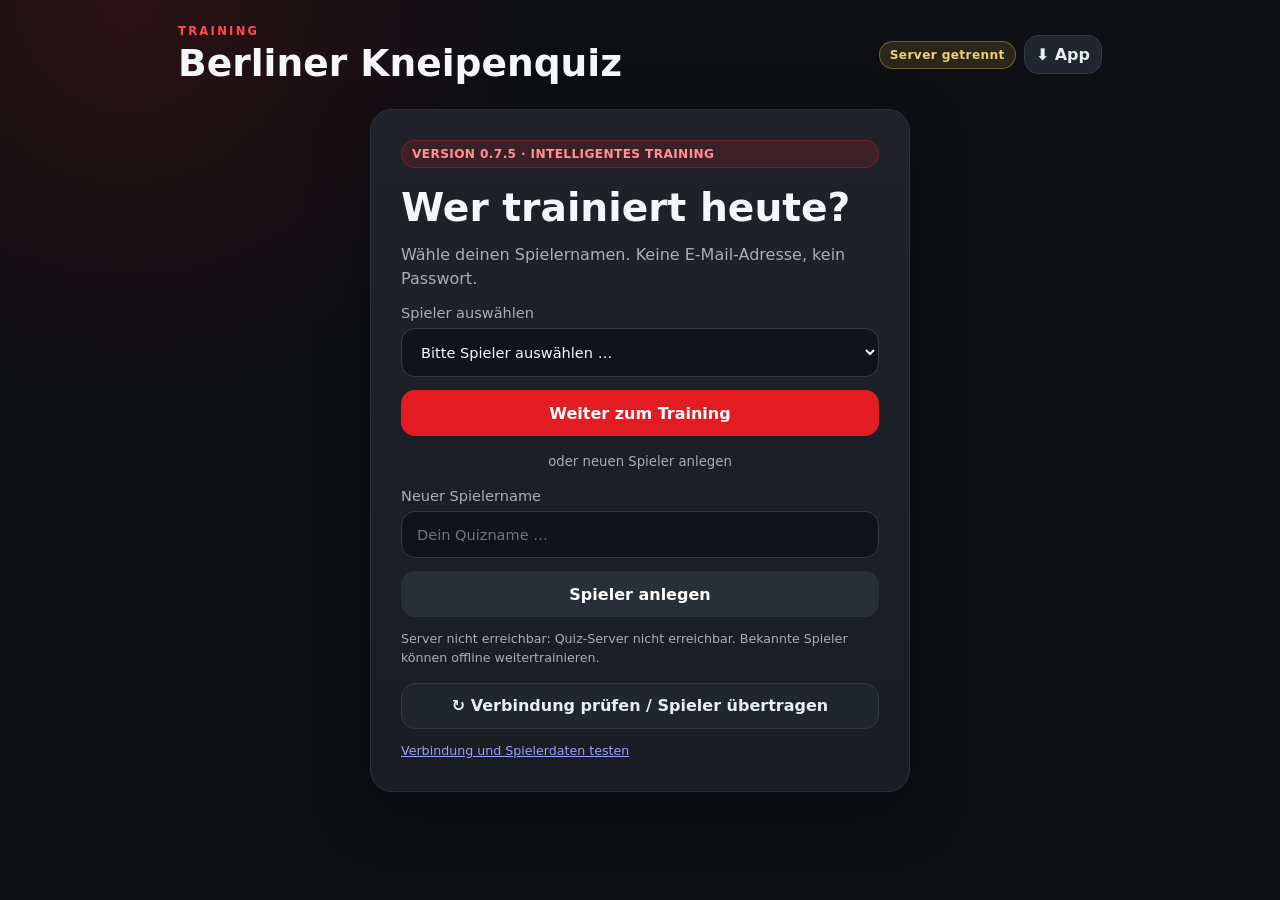
<file: index.html>
<!doctype html>
<html lang="de">
<head>
  <meta charset="utf-8" />
  <meta name="viewport" content="width=device-width,initial-scale=1,viewport-fit=cover" />
  <meta name="theme-color" content="#111318" />
  <meta name="description" content="Berliner Kneipenquiz-Trainer mit Freitext-, Multiple-Choice-, Bild-, Zeichen- und Audiofragen." />
  <meta name="application-name" content="Kneipenquiz Trainer" />
  <meta name="apple-mobile-web-app-capable" content="yes" />
  <meta name="apple-mobile-web-app-status-bar-style" content="black-translucent" />
  <meta name="apple-mobile-web-app-title" content="Kneipenquiz" />
  <link rel="manifest" href="manifest.webmanifest" />
  <link rel="icon" type="image/png" sizes="192x192" href="assets/icon-192.png" />
  <link rel="apple-touch-icon" href="assets/icon-192.png" />
  <link rel="stylesheet" href="styles.css?v=075" />
  <title>Berliner Kneipenquiz Trainer</title>
</head>
<body>
  <main class="shell" data-version="KNEIPENQUIZ_V075">
    <header class="topbar">
      <div>
        <div class="eyebrow">TRAINING</div>
        <h1>Berliner Kneipenquiz</h1>
      </div>
      <div class="top-actions"><span id="connectionPill" class="pill muted">Online</span><button id="installBtn" class="ghost small" type="button">⬇ App</button></div>
    </header>

    <div id="installGuide" class="install-overlay hidden" role="dialog" aria-modal="true" aria-labelledby="installGuideTitle" tabindex="-1">
      <div class="install-panel card">
        <div class="install-head"><h2 id="installGuideTitle">Quiz als App installieren</h2><button id="installGuideCloseBtn" type="button" class="ghost small" aria-label="Schließen">✕</button></div>
        <p id="installGuideText"></p>
        <button id="installGuideDoneBtn" type="button" class="primary">Verstanden</button>
      </div>
    </div>

    <section id="playerGate" class="screen active">
      <div class="card player-gate">
        <span class="pill">VERSION 0.7.5 · INTELLIGENTES TRAINING</span>
        <h2>Wer trainiert heute?</h2>
        <p>Wähle deinen Spielernamen. Keine E-Mail-Adresse, kein Passwort.</p>
        <label>Spieler auswählen
          <select id="profileSelect"><option value="">Bitte Spieler auswählen …</option></select>
        </label>
        <button id="selectPlayerBtn" class="primary" type="button">Weiter zum Training</button>
        <div class="gate-divider">oder neuen Spieler anlegen</div>
        <label>Neuer Spielername
          <input id="newPlayerName" type="text" maxlength="60" autocomplete="off" placeholder="Dein Quizname …" />
        </label>
        <button id="createPlayerBtn" class="secondary" type="button">Spieler anlegen</button>
        <p id="profileError" class="profile-error hidden" role="alert"></p>
        <p id="gateNote" class="gate-note">Ohne Spielernamen stehen keine weiteren Optionen zur Verfügung.</p>
        <button id="installMobileBtn" class="ghost mobile-install-action" type="button">⬇ Quiz als App installieren</button>
        <button id="retrySyncBtn" class="ghost small hidden" type="button">↻ Verbindung prüfen / Spieler übertragen</button>
        <p class="gate-note"><a href="diagnose.html" target="_blank" rel="noopener">Verbindung und Spielerdaten testen</a></p>
      </div>
    </section>

    <section id="home" class="screen">
      <div class="hero card">
        <div>
          <span id="poolPill" class="pill">Fragenpool wird geladen …</span>
          <h2>Mehr wissen. Weniger raten.</h2>
          <p>Originalmix mit etwa 20 % Auswahlfragen, überwiegend Freitext – plus Bild-, Zeichen- und Audiofragen. Die adaptive Auswahl zeigt unsichere Fragen häufiger und sicher beherrschte seltener.</p>
        </div>
        <div class="score-ring" aria-label="Beste Trefferquote"><span id="bestRate">0%</span><small>Bestwert</small></div>
      </div>

      <div class="mobile-install-home-wrap"><button id="installHomeBtn" class="ghost mobile-install-action" type="button">⬇ Quiz als App installieren</button></div>
      <div class="player-toolbar card">
        <div><span class="toolbar-label">Aktiver Spieler</span><strong id="activePlayerName">–</strong><small id="syncStatus">Spielerdaten werden geladen …</small></div>
        <div class="toolbar-buttons">
          <button id="switchPlayerBtn" class="ghost small" type="button">Spieler wechseln</button>
          <button id="viewStatsBtn" class="secondary small" type="button">Meine Statistik</button>
          <button id="viewLeaderboardBtn" class="secondary small" type="button">Rangliste</button><button id="viewAchievementsBtn" class="secondary small" type="button">Abzeichen</button>
        </div>
      </div>
      <div id="resumeRoundCard" class="card hidden" style="margin:14px 0;padding:16px" role="status">
        <strong>⏯ Laufende Runde</strong>
        <p id="resumeRoundText" style="margin:8px 0 12px">Deine Runde läuft noch.</p>
        <button id="resumeRoundBtn" class="primary" type="button">Runde fortsetzen</button>
      </div>
      <div class="stats-grid">
        <div class="stat card"><strong id="statSessions">0</strong><span>Runden</span></div>
        <div class="stat card"><strong id="statAnswered">0</strong><span>Antworten</span></div>
        <div class="stat card"><strong id="statCorrect">0</strong><span>Richtig</span></div>
        <div class="stat card"><strong id="statWrong">0</strong><span>Offene Fehler</span></div>
      </div>

      <div class="card daily-card">
        <div class="daily-title"><div><span class="pill">TÄGLICHE CHALLENGE</span><h3>🎯 Tagesquiz</h3></div><span class="daily-clock">10 × 20 s</span></div>
        <p id="dailyNote">Lade Tagesquiz …</p>
        <button id="dailyStartBtn" class="primary" type="button">Tagesquiz starten</button>
        <div class="daily-ranking-title">Heutige Rangliste</div>
        <div id="dailyRanking"></div>
      </div>
      <div class="card setup">
        <h3>Training starten</h3>
        <label class="unseen-option"><input id="unseenOnly" type="checkbox" /> Nur Fragen, die ich noch nicht hatte</label>
        <label>Intelligentes Training
          <select id="trainFocus">
            <option value="adaptive" selected>Adaptiv – mein Wissensstand entscheidet</option>
            <option value="weak">Meine Schwächen – bisher falsch beantwortet</option>
            <option value="due">Wiederholung – nach Lernintervall fällig</option>
            <option value="unseen">Nur neue Fragen</option>
          </select>
        </label>
        <label>Fragen pro Runde
          <select id="questionCount">
            <option value="10">10 Fragen</option>
            <option value="20" selected>20 Fragen</option>
            <option value="30">30 Fragen</option>
            <option value="40">40 Fragen</option>
            <option value="50">50 Fragen</option>
            <option value="100">100 Fragen</option>
            <option value="0">Alle verfügbaren</option>
          </select>
        </label>
        <label>Kategorie
          <select id="categorySelect"><option value="all">Alle Kategorien</option></select>
        </label>
        <label>Schwierigkeit
          <select id="difficultySelect">
            <option value="all" selected>Alle Schwierigkeitsgrade</option>
            <option value="leicht">Leicht</option>
            <option value="mittel">Mittel</option>
            <option value="anspruchsvoll">Anspruchsvoll</option>
          </select>
        </label>
        <label class="mode-control">Modus
          <select id="modeSelect">
            <option value="original" selected>Originalmix – ca. 20 % Auswahl</option>
            <option value="text">Freitext bevorzugen</option>
            <option value="choice">Nur Auswahlfragen</option>
          </select>
        </label>
        <div class="actions">
          <button id="startBtn" class="primary" type="button">Training starten</button>
          <button id="mistakeBtn" class="secondary" type="button">Fehlertraining</button>
        </div>
      </div>

      <div class="card import-card">
        <h3>Fragenbank erweitern</h3>
        <p>Zusätzliche Fragen kannst du als JSON importieren. Lokale Bilder werden über Dateipfade unterstützt; exportieren sichert die komplette aktuelle Fragenbank.</p>
        <label class="file-btn">JSON importieren<input id="importInput" type="file" accept="application/json,.json" /></label>
        <button id="exportBtn" class="ghost" type="button">Fragenbank exportieren</button>
      </div>


      <details class="card editor-card">
        <summary><span>Frageneditor</span><small>Eigene Fragen lokal hinzufügen, bearbeiten und exportieren</small></summary>
        <div class="editor-body">
          <p class="editor-note">GitHub Pages ist statisch: Fragen aus diesem Editor werden zunächst nur in diesem Browser gespeichert. Mit „Eigene Fragen exportieren“ kannst du sie als JSON sichern und später in die feste Fragenbank übernehmen.</p>
          <form id="editorForm" class="editor-form">
            <input id="editorId" type="hidden" />
            <label>Kategorie<input id="editorCategory" type="text" value="Allgemeinwissen" required /></label>
            <label>Schwierigkeit
              <select id="editorDifficulty"><option value="leicht">Leicht</option><option value="mittel" selected>Mittel</option><option value="anspruchsvoll">Anspruchsvoll</option></select>
            </label>
            <label class="span-2">Frage<textarea id="editorQuestion" rows="3" required placeholder="Frage eingeben …"></textarea></label>
            <label class="span-2">Richtige Antwort<input id="editorAnswer" type="text" required placeholder="Antwort …" /></label>
            <label class="span-2">Weitere akzeptierte Antworten <small>(eine pro Zeile)</small><textarea id="editorAliases" rows="3" placeholder="Alternative Schreibweise …"></textarea></label>
            <label class="span-2">Auswahlmöglichkeiten <small>(optional, eine pro Zeile; richtige Antwort muss enthalten sein)</small><textarea id="editorChoices" rows="4" placeholder="Antwort A
Antwort B
Antwort C
Antwort D"></textarea></label>
            <label class="span-2">Erklärung<textarea id="editorExplanation" rows="3" placeholder="Kurze Erklärung nach der Auflösung …"></textarea></label>
            <label>Bildpfad <small>(optional)</small><input id="editorVisual" type="text" placeholder="assets/mein-bild.svg" /></label>
            <label class="check-label"><input id="editorStrict" type="checkbox" /> Exakte Schreibweise verlangen</label>
            <div class="editor-actions span-2">
              <button class="primary" type="submit">Frage speichern</button>
              <button id="editorReset" class="ghost" type="button">Neu / zurücksetzen</button>
              <button id="exportCustomBtn" class="ghost" type="button">Eigene Fragen exportieren</button>
            </div>
          </form>
          <div class="editor-list-head"><strong id="customQuestionCount">0 eigene Fragen</strong><span>Tippe auf Bearbeiten, um eine lokale Frage zu ändern.</span></div>
          <div id="customQuestionList" class="custom-question-list"></div>
        </div>
      </details>

      <div class="card music-card">
        <div class="card-headline">
          <div>
            <h3>Eigene Song-Erkennung</h3>
            <p>Für moderne Songs speichert die App den Audioclip ausschließlich lokal in diesem Browser. Der Clip wird nicht mit der Web-App ausgeliefert und nicht hochgeladen.</p>
          </div>
          <span id="localAudioCount" class="pill muted">0 lokale Songs</span>
        </div>
        <div class="music-form">
          <label>Künstler
            <input id="audioArtist" type="text" placeholder="z. B. Queen" />
          </label>
          <label>Titel
            <input id="audioTitle" type="text" placeholder="z. B. Bohemian Rhapsody" />
          </label>
          <label class="file-btn wide">Audio auswählen<input id="audioFile" type="file" accept="audio/*" /></label>
          <button id="addAudioBtn" class="secondary" type="button">Songfrage lokal hinzufügen</button>
        </div>
        <p class="fineprint">Mitgeliefert sind nur selbst erzeugte Hörbeispiele gemeinfreier bzw. traditioneller Melodien – keine kommerziellen Originalaufnahmen.</p>
      </div>

      <footer class="credits">
        <span>Version 0.7.5 • 512 Fragen • 1024 Punkte möglich</span>
        <span>•</span>
        <span>Hessen-Umriss: schematische Eigenzeichnung, nicht maßstabsgetreu.</span>
      </footer>
    </section>

    <section id="quiz" class="screen">
      <div class="quiz-head">
        <button id="quitBtn" class="ghost small" type="button">← Startseite</button>
        <div class="progress-wrap"><div id="progressBar" class="progress"></div></div>
        <span id="progressText">1 / 10</span>
      </div>
      <div class="question-time"><div><span>⏱ Antwortzeit</span><strong id="timeLeft" role="timer" aria-live="off">60.0 s</strong></div><div class="time-track"><div id="timeBar" class="time-bar"></div></div></div>
      <article class="card question-card">
        <div class="meta"><span id="categoryPill" class="pill"></span><span id="difficultyPill" class="pill muted"></span><span id="typePill" class="pill muted"></span><span id="originPill" class="pill muted hidden"></span></div>
        <h2 id="questionText"></h2>
        <div id="visualWrap" class="visual-wrap hidden"><img id="questionVisual" alt="" /></div>
        <div id="audioWrap" class="audio-wrap hidden"></div>
        <div id="answerArea"></div>
        <div class="hint-row"><span id="hintCounter">Tipps: 0</span><button id="hintBtn" class="ghost small hidden" type="button">Tipp verwenden</button></div>
        <div id="feedback" class="feedback hidden"></div>
        <div class="quiz-actions">
          <button id="checkBtn" class="primary" type="button">Antwort prüfen</button>
          <button id="nextBtn" class="primary hidden" type="button">Nächste Frage</button>
        </div>
      </article>
    </section>

    <section id="results" class="screen">
      <div class="card results-card">
        <div class="result-score"><strong id="resultPercent">0%</strong><span>Trefferquote</span></div>
        <h2 id="resultTitle">Runde beendet</h2>
        <p id="resultText"></p>
        <p id="bonusResult" class="bonus-result hidden"></p>
        <div id="resultBreakdown" class="breakdown"></div>
        <div class="actions centered">
          <button id="againBtn" class="primary" type="button">Neue Runde</button>
          <button id="resultMistakesBtn" class="secondary" type="button">Fehler wiederholen</button>
        </div>
      </div>
    </section>

    <section id="playerStats" class="screen">
      <div class="section-head"><button id="backStatsBtn" class="ghost small" type="button">← Zurück</button><h2>Meine Statistik</h2></div>
      <div id="playerStatsGrid" class="stats-detail-grid"></div>
      <div class="card stats-explanation"><h3>Trainingsfortschritt</h3><p id="seenCount"></p><p>Pro Basisfrage sind höchstens 2 Ranglistenpunkte möglich. Bei einer richtig gelösten Frage mit Tipp bleibt der zweite Punkt für eine spätere richtige Antwort ohne Tipp offen. Nach 60 Sekunden wird die Antwort falsch gewertet.</p></div>
    </section>

    <section id="achievements" class="screen">
      <div class="section-head"><button id="backAchievementsBtn" class="ghost small" type="button">← Zurück</button><h2>Erfolge &amp; Abzeichen</h2></div>
      <p id="achievementIntro" class="leaderboard-note">Deine Abzeichen werden geladen …</p>
      <div id="badgeGrid" class="badge-grid"></div>
      <p class="fine-note">Abzeichen für beantwortete Fragen zählen unterschiedliche Basisfragen. Kategorie-Abzeichen gibt es, wenn alle Fragen einer Kategorie mindestens einmal richtig beantwortet wurden.</p>
    </section>

    <section id="leaderboard" class="screen">
      <div class="section-head"><button id="backLeaderboardBtn" class="ghost small" type="button">← Zurück</button><h2>Rangliste</h2></div>
      <p id="leaderboardNote" class="leaderboard-note"></p>
      <div class="card leaderboard-card"><div class="leaderboard-head"><span>Platz / Spieler</span><span>Punkte</span><span>Richtig</span><span>Ø Zeit</span></div><div id="leaderboardBody"></div></div>
    </section>
  </main>

  <script src="questions.js?v=075"></script>
  <script src="config.js?v=075"></script>
  <script src="profiles.js?v=075"></script>
  <script src="app.js?v=075"></script>
</body>
</html>
</file>
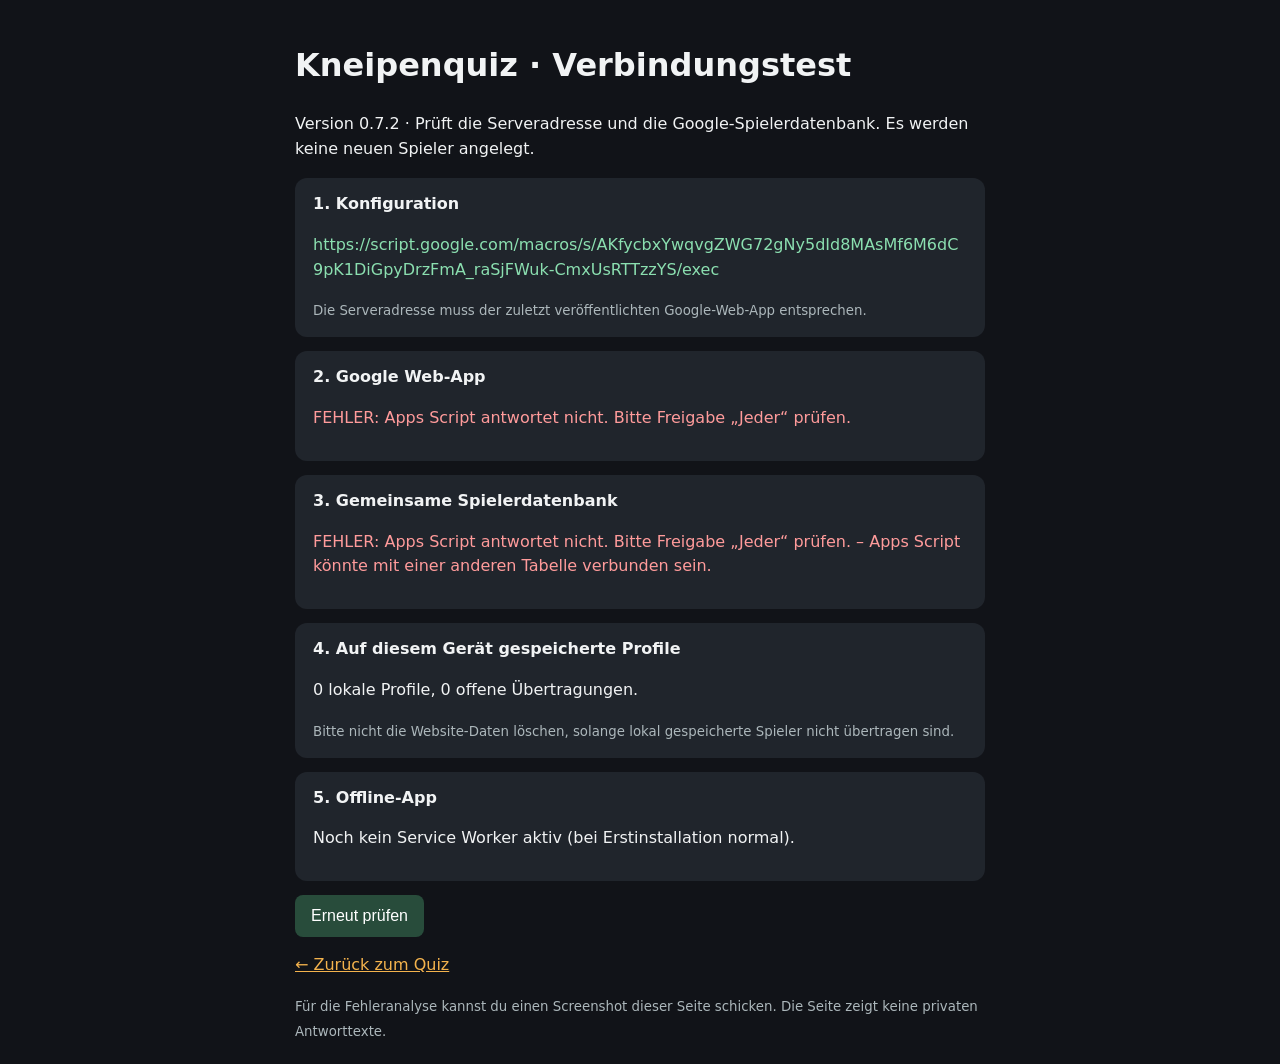
<file: diagnose.html>
<!doctype html>
<html lang="de"><head><meta charset="utf-8"><meta name="viewport" content="width=device-width,initial-scale=1"><meta name="theme-color" content="#111318">
<title>Kneipenquiz 0.7.2 – Verbindungstest</title>
<style>body{font:16px/1.55 system-ui,sans-serif;background:#111318;color:#f1f3f4;margin:0;padding:20px}main{max-width:690px;margin:auto}section{background:#20252c;padding:14px 18px;border-radius:12px;margin:14px 0}button,a{color:#f4b34d}button{background:#284c3b;border:0;border-radius:8px;padding:12px 16px;color:white;font-size:1rem}p{overflow-wrap:anywhere}code{color:#b7d0cc}.ok{color:#8bdfb0}.bad{color:#ff9b9b}.wait{color:#efdb8d}small{color:#acb7bb}pre{white-space:pre-wrap}</style></head>
<body><main><h1>Kneipenquiz · Verbindungstest</h1><p>Version 0.7.2 · Prüft die Serveradresse und die Google-Spielerdatenbank. Es werden keine neuen Spieler angelegt.</p>
<section><strong>1. Konfiguration</strong><p id="config">Prüfe …</p><small>Die Serveradresse muss der zuletzt veröffentlichten Google-Web-App entsprechen.</small></section>
<section><strong>2. Google Web-App</strong><p id="ping" class="wait">Warte auf Antwort …</p></section>
<section><strong>3. Gemeinsame Spielerdatenbank</strong><p id="snapshot" class="wait">Warte auf Antwort …</p></section>
<section><strong>4. Auf diesem Gerät gespeicherte Profile</strong><p id="local">Prüfe …</p><small>Bitte nicht die Website-Daten löschen, solange lokal gespeicherte Spieler nicht übertragen sind.</small></section>
<section><strong>5. Offline-App</strong><p id="worker">Prüfe …</p></section>
<button id="reload" type="button">Erneut prüfen</button><p><a href="./">← Zurück zum Quiz</a></p><small>Für die Fehleranalyse kannst du einen Screenshot dieser Seite schicken. Die Seite zeigt keine privaten Antworttexte.</small></main>
<script src="config.js?v=072"></script><script>
(function(){
 const $=id=>document.getElementById(id);
 const api=String(window.BQ_CONFIG?.apiUrl||'').trim();
 $('config').textContent=api?api:'FEHLER: config.js enthält keine Serveradresse – das Quiz läuft nur lokal.';
 $('config').className=api?'ok':'bad';
 try {const x=JSON.parse(localStorage.getItem('bq_profiles_v06')||'{}');
  $('local').textContent=(Array.isArray(x.players)?x.players.length:0)+' lokale Profile, '+(Array.isArray(x.queue)?x.queue.length:0)+' offene Übertragungen'+(x.legacyImport?.players?.length?' und '+x.legacyImport.players.length+' zu übernehmende Altprofile':'')+'.';
 } catch(e){$('local').textContent='Lokale Profildaten konnten nicht ausgewertet werden.';}
 if('serviceWorker' in navigator){navigator.serviceWorker.getRegistration().then(r=>{$('worker').textContent=r?'Service Worker vorhanden. Bei einer alten Version die Quiz-Seite zweimal neu laden.':'Noch kein Service Worker aktiv (bei Erstinstallation normal).';}).catch(e=>{$('worker').textContent=String(e);});}
 else $('worker').textContent='Kein Service Worker vorhanden.';
 function jsonp(action){return new Promise((resolve,reject)=>{
  if(!api){reject(Error('Keine Adresse in config.js'));return;}
  let finished=false;const name='__kq_test_'+Math.random().toString(36).slice(2),s=document.createElement('script');
  const cleanup=()=>{try{delete window[name];}catch{}s.remove();clearTimeout(timer)};
  const fail=e=>{if(finished)return;finished=true;cleanup();reject(e)};
  window[name]=v=>{if(finished)return;finished=true;cleanup();v?.ok===false?reject(Error(v.error||'Serverfehler')):resolve(v)};
  const u=new URL(api);u.searchParams.set('action',action);u.searchParams.set('callback',name);u.searchParams.set('_',Date.now().toString());
  const timer=setTimeout(()=>fail(Error('Nach 15 Sekunden keine Serverantwort')),15000);
  s.onerror=()=>fail(Error('Apps Script antwortet nicht. Bitte Freigabe „Jeder“ prüfen.'));
  s.src=u;document.head.appendChild(s);
 });}
 async function go(){for(const id of ['ping','snapshot']){$(id).textContent='Prüfung läuft …';$(id).className='wait'}
  try{const ping=await jsonp('ping');const fixed=ping.version==='0.7'&&ping.build==='0.7.2';$('ping').className=fixed?'ok':'bad';$('ping').textContent=(fixed?'OK – ':'BITTE BACKEND AUF 0.7.2 AKTUALISIEREN – ')+'Server erreichbar (Version '+(ping.version||'unbekannt')+', Reparatur '+(ping.build||'fehlt')+').';}
  catch(e){$('ping').className='bad';$('ping').textContent='FEHLER: '+e.message;}
  try{const data=await jsonp('snapshot');if(!Array.isArray(data.players))throw Error('Ungültige Serverantwort');
   $('snapshot').className='ok';$('snapshot').textContent='OK – '+data.players.length+' gemeinsame Spieler in dieser Google-Tabelle.'+
    (data.players.length===0?' Noch keine Spieler auf dem Server: ggf. lokale Profile übertragen.':'');}
  catch(e){$('snapshot').className='bad';$('snapshot').textContent='FEHLER: '+e.message+' – Apps Script könnte mit einer anderen Tabelle verbunden sein.';}
 }
 $('reload').onclick=go;go();
})();
</script></body></html>
</file>
<file: styles.css>
:root{--bg:#0d0f13;--panel:#171a21;--panel2:#1f232c;--text:#f5f7fb;--muted:#a7afbd;--accent:#e31b23;--accent2:#ff4b52;--good:#39c67a;--bad:#ff6464;--warn:#e2b94f;--line:#2b303b;--shadow:0 20px 55px rgba(0,0,0,.34)}
*{box-sizing:border-box}html{background:var(--bg);color-scheme:dark}body{margin:0;font-family:Inter,Segoe UI,system-ui,-apple-system,sans-serif;background:radial-gradient(circle at 10% 0%,#2a1114 0,transparent 28%),var(--bg);color:var(--text);min-height:100vh}.shell{width:min(960px,100%);margin:auto;padding:24px 18px 50px}.topbar{display:flex;align-items:center;justify-content:space-between;gap:16px;margin-bottom:22px}.eyebrow{font-size:.72rem;letter-spacing:.2em;color:var(--accent2);font-weight:800}.topbar h1{font-size:clamp(1.55rem,4vw,2.35rem);margin:3px 0 0}.screen{display:none}.screen.active{display:block}.card{background:linear-gradient(180deg,rgba(255,255,255,.035),rgba(255,255,255,.01)),var(--panel);border:1px solid var(--line);border-radius:22px;box-shadow:var(--shadow)}.hero{padding:28px;display:grid;grid-template-columns:1fr auto;gap:22px;align-items:center}.hero h2{font-size:clamp(1.8rem,5vw,3.3rem);line-height:1.02;margin:14px 0 10px;max-width:620px}.hero p,.import-card p,.music-card p{color:var(--muted);line-height:1.55;margin:0;max-width:760px}.pill{display:inline-flex;align-items:center;border-radius:999px;background:rgba(227,27,35,.15);color:#ff9196;border:1px solid rgba(227,27,35,.35);padding:6px 10px;font-size:.76rem;font-weight:800;letter-spacing:.03em}.pill.muted{background:#252a34;color:#bdc4d0;border-color:#303642}.score-ring{width:120px;height:120px;border-radius:50%;display:grid;place-content:center;text-align:center;background:conic-gradient(var(--accent) 0 70%,#282d36 70% 100%);border:8px solid #20242c}.score-ring span{font-size:1.8rem;font-weight:900}.score-ring small{color:var(--muted)}.stats-grid{display:grid;grid-template-columns:repeat(4,1fr);gap:12px;margin:14px 0}.stat{padding:18px}.stat strong{display:block;font-size:1.6rem}.stat span{color:var(--muted);font-size:.85rem}.setup,.import-card,.music-card{padding:24px;margin-top:14px}.setup h3,.import-card h3,.music-card h3{margin:0 0 10px}.setup label,.music-form label{display:grid;gap:7px;color:var(--muted);font-size:.86rem;margin:14px 0}select,input[type=text],textarea{width:100%;padding:14px 15px;border:1px solid #343a46;border-radius:14px;background:#101319;color:var(--text);font:inherit;outline:none}select:focus,input[type=text]:focus,textarea:focus{border-color:var(--accent2);box-shadow:0 0 0 3px rgba(227,27,35,.15)}.actions,.quiz-actions{display:flex;gap:10px;flex-wrap:wrap;margin-top:18px}.actions.centered{justify-content:center}button,.file-btn{border:0;border-radius:14px;padding:13px 17px;font:inherit;font-weight:800;cursor:pointer;transition:.18s transform,.18s opacity,.18s background}.primary{background:var(--accent);color:white}.primary:hover{background:var(--accent2);transform:translateY(-1px)}.secondary{background:#292f39;color:white}.secondary:hover,.ghost:hover,.file-btn:hover{background:#343b47}.ghost,.file-btn{background:#20252e;color:#e9edf4;border:1px solid #323844}.small{padding:9px 11px}.file-btn{display:inline-flex;margin-right:8px;align-items:center}.file-btn input{display:none}.file-btn.wide{justify-content:center;margin:14px 0 0}.hidden{display:none!important}.quiz-head{display:grid;grid-template-columns:auto 1fr auto;align-items:center;gap:12px;margin-bottom:15px}.progress-wrap{height:9px;border-radius:99px;background:#232831;overflow:hidden}.progress{height:100%;width:0;background:linear-gradient(90deg,var(--accent),#ff6269);transition:width .3s}.question-card{padding:26px}.meta{display:flex;flex-wrap:wrap;gap:8px;margin-bottom:15px}.question-card h2{font-size:clamp(1.45rem,4.7vw,2.55rem);line-height:1.15;margin:0 0 24px}.visual-wrap{background:#f2f3f5;border-radius:18px;padding:18px;margin:0 0 22px;text-align:center}.visual-wrap img{max-width:100%;max-height:350px;object-fit:contain}.audio-wrap{margin:-2px 0 22px;padding:16px;border-radius:16px;background:#101319;border:1px solid #303641}.audio-wrap audio{width:100%}.audio-player-row{display:flex;align-items:center;gap:12px;flex-wrap:wrap}.audio-hint{color:var(--muted);font-size:.86rem}.choice-grid{display:grid;gap:10px}.choice{display:flex;gap:12px;align-items:center;text-align:left;width:100%;background:#20252e;color:var(--text);border:1px solid #303641}.choice:hover{background:#282e38}.choice.selected{border-color:var(--accent2);background:rgba(227,27,35,.13)}.choice .letter{display:grid;place-items:center;min-width:30px;height:30px;border-radius:9px;background:#343b46}.feedback{margin-top:18px;padding:16px;border-radius:14px;line-height:1.5}.feedback.good{background:rgba(57,198,122,.12);border:1px solid rgba(57,198,122,.35)}.feedback.bad{background:rgba(255,100,100,.11);border:1px solid rgba(255,100,100,.35)}.feedback.neutral{background:rgba(226,185,79,.1);border:1px solid rgba(226,185,79,.35)}.feedback strong{display:block;margin-bottom:6px}.results-card{padding:30px;text-align:center}.result-score{width:160px;height:160px;border-radius:50%;display:grid;place-content:center;margin:0 auto 22px;background:#101319;border:10px solid var(--accent)}.result-score strong{font-size:2.5rem}.result-score span{color:var(--muted)}.breakdown{display:grid;gap:10px;text-align:left;margin:22px 0}.break-row{background:#11141a;border:1px solid var(--line);padding:13px 15px;border-radius:12px;display:flex;justify-content:space-between;gap:12px}.break-row span{color:var(--muted)}.import-card{margin-bottom:0}.card-headline{display:flex;justify-content:space-between;align-items:flex-start;gap:14px}.music-form{display:grid;grid-template-columns:1fr 1fr;gap:0 12px;margin-top:10px}.fineprint,.credits{font-size:.78rem;color:#808999!important}.credits{display:flex;gap:8px;flex-wrap:wrap;justify-content:center;margin:24px 0 0}.bonus-box{margin-top:14px;padding:14px;border:1px dashed #3a414e;border-radius:14px}.bonus-box label{display:grid;gap:7px;color:var(--muted);font-size:.86rem}.bonus-result{color:var(--muted)}.draw-tools{display:flex;gap:8px;flex-wrap:wrap;margin-bottom:10px}.draw-canvas{display:block;width:100%;height:330px;background:white;border-radius:16px;touch-action:none;cursor:crosshair}.self-actions{display:flex;gap:10px;flex-wrap:wrap;margin-top:12px}.audio-answer-grid{display:grid;grid-template-columns:1fr 1fr;gap:12px}.audio-answer-grid label{display:grid;gap:7px;color:var(--muted);font-size:.86rem}.volatile-note{font-size:.8rem;color:var(--warn);margin-top:10px}
@media(max-width:700px){.shell{padding:16px 12px 32px}.hero{grid-template-columns:1fr}.score-ring{width:96px;height:96px}.stats-grid{grid-template-columns:1fr 1fr}.topbar{align-items:flex-start}.question-card{padding:20px}.quiz-head{grid-template-columns:auto 1fr}.quiz-head #progressText{grid-column:1/-1;text-align:right;font-size:.82rem;color:var(--muted)}.music-form,.audio-answer-grid{grid-template-columns:1fr}.card-headline{display:block}.card-headline .pill{margin-top:10px}.draw-canvas{height:270px}}

.top-actions{display:flex;align-items:center;gap:8px;flex-wrap:wrap;justify-content:flex-end}.pill.offline{background:rgba(226,185,79,.14);color:#f2cf73;border-color:rgba(226,185,79,.38)}@media(max-width:700px){.top-actions{justify-content:flex-end}.top-actions .pill{font-size:.7rem}}

.editor-card{margin-top:14px;overflow:hidden}.editor-card>summary{list-style:none;cursor:pointer;padding:22px 24px;display:flex;justify-content:space-between;gap:12px;align-items:center;font-weight:900}.editor-card>summary::-webkit-details-marker{display:none}.editor-card>summary:after{content:"＋";font-size:1.4rem;color:var(--accent2)}.editor-card[open]>summary:after{content:"−"}.editor-card>summary small{font-weight:500;color:var(--muted);margin-left:auto}.editor-body{padding:0 24px 24px;border-top:1px solid var(--line)}.editor-note{color:var(--muted);line-height:1.5}.editor-form{display:grid;grid-template-columns:1fr 1fr;gap:12px}.editor-form label{display:grid;gap:7px;color:var(--muted);font-size:.86rem}.editor-form textarea{resize:vertical;min-height:76px}.span-2{grid-column:1/-1}.check-label{display:flex!important;align-items:center;gap:10px!important;padding-top:28px}.check-label input{width:20px;height:20px}.editor-actions{display:flex;gap:8px;flex-wrap:wrap}.editor-list-head{display:flex;justify-content:space-between;gap:12px;align-items:end;margin:24px 0 10px}.editor-list-head span{font-size:.78rem;color:var(--muted)}.custom-question-list{display:grid;gap:8px}.custom-question-item{display:grid;grid-template-columns:1fr auto;gap:10px;padding:12px 14px;background:#11141a;border:1px solid var(--line);border-radius:12px}.custom-question-item strong{display:block}.custom-question-item small{color:var(--muted)}.custom-question-actions{display:flex;gap:6px;align-items:center}.danger{background:rgba(255,100,100,.1);color:#ff8d8d;border:1px solid rgba(255,100,100,.25)}@media(max-width:700px){.editor-form{grid-template-columns:1fr}.span-2{grid-column:auto}.editor-card>summary{align-items:flex-start}.editor-card>summary small{display:none}.editor-list-head{display:block}.custom-question-item{grid-template-columns:1fr}.custom-question-actions{justify-content:flex-start}.check-label{padding-top:4px}}

/* v0.5 mobile-first training view */
html{-webkit-text-size-adjust:100%}
input[type=text],textarea,select{font-size:16px;}

@media (max-width:700px){
  body{background:var(--bg)}
  .shell{padding:10px 8px 24px}
  .topbar{margin-bottom:10px;padding:0 4px;align-items:center}
  .eyebrow{font-size:.62rem}
  .topbar h1{font-size:1.05rem;margin:1px 0 0}
  .top-actions .pill{padding:5px 8px;font-size:.66rem}
  .top-actions #installBtn:not(.hidden){display:inline-flex!important;align-items:center;justify-content:center;padding:7px 9px;font-size:.72rem;white-space:nowrap}

  /* Home: only the training setup stays visible on a phone. */
  #home .hero{padding:14px 15px;display:block;border-radius:16px;margin-bottom:8px}
  #home .hero h2{font-size:1.48rem;line-height:1.05;margin:8px 0 0}
  #home .hero p{display:none}
  #home .score-ring{display:none}
  #home .stats-grid,
  #home .import-card,
  #home .editor-card,
  #home .music-card,
  #home .credits{display:none}
  #home .setup{margin-top:0;padding:14px 15px;border-radius:16px}
  #home .setup h3{font-size:1rem;margin-bottom:6px}
  #home .setup label{margin:9px 0;gap:5px;font-size:.78rem}
  #home .setup select{padding:11px 12px;border-radius:11px;min-height:44px}
  #home .mode-control{display:none}
  #home .actions{margin-top:12px;display:grid;grid-template-columns:1fr 1fr}
  #home .actions button{min-height:45px;padding:10px 11px}

  /* Quiz: keep the question readable while the keyboard is open. */
  #quiz{padding-bottom:8px}
  .quiz-head{gap:7px;margin-bottom:8px;grid-template-columns:auto 1fr auto}
  .quiz-head #progressText{grid-column:auto;text-align:right;font-size:.72rem}
  .quiz-head .ghost.small{padding:7px 9px;font-size:.78rem}
  .progress-wrap{height:6px}
  .question-card{padding:15px 14px;border-radius:16px;box-shadow:0 10px 28px rgba(0,0,0,.28)}
  .meta{gap:5px;margin-bottom:9px}
  .pill{padding:4px 7px;font-size:.66rem}
  .question-card h2{font-size:1.28rem;line-height:1.18;margin:0 0 14px}
  .visual-wrap{padding:10px;margin:0 0 13px;border-radius:13px}
  .visual-wrap img{max-height:220px}
  .audio-wrap{margin:-1px 0 13px;padding:11px;border-radius:12px}
  .answerArea{}
  #answerArea input[type=text]{min-height:48px;padding:12px 13px;border-radius:12px}
  #answerArea textarea{font-size:16px}
  .choice-grid{gap:7px}
  .choice{padding:10px 11px;min-height:46px;border-radius:12px;font-size:.9rem}
  .choice .letter{min-width:27px;height:27px;border-radius:8px}
  .bonus-box{margin-top:10px;padding:11px;border-radius:12px}
  .quiz-actions{position:sticky;bottom:0;margin:12px -14px -15px;padding:9px 14px;background:linear-gradient(180deg,rgba(23,26,33,0),rgba(23,26,33,.98) 28%);z-index:4}
  .quiz-actions button{width:100%;min-height:46px}
  .feedback{margin-top:12px;padding:12px;font-size:.9rem}
  .draw-canvas{height:220px}
  .audio-answer-grid{grid-template-columns:1fr;gap:8px}
  .audio-answer-grid label{font-size:.78rem}
  .audio-answer-grid input{min-height:48px}
}

@media (min-width:701px){
  input[type=text],textarea,select{font-size:inherit}
}
/* KNEIPENQUIZ_V06 */
.player-gate{max-width:540px;margin:24px auto;padding:30px;display:grid;gap:13px}
.player-gate h2{font-size:clamp(1.65rem,4vw,2.45rem);margin:4px 0 0}
.player-gate p{color:var(--muted);margin:0;line-height:1.5}
.player-gate label{display:grid;gap:7px;color:var(--muted);font-size:.91rem}
.player-gate button{width:100%;min-height:46px}
.gate-divider{text-align:center;color:var(--muted);font-size:.83rem;margin:5px 0}
.player-gate .profile-error{color:#ff9292;background:rgba(255,100,100,.09);border:1px solid rgba(255,100,100,.35);padding:11px;border-radius:12px}
.player-gate .gate-note{font-size:.79rem;color:var(--muted)}
.player-toolbar{padding:15px 19px;display:flex;align-items:center;justify-content:space-between;gap:12px;margin:14px 0}
.player-toolbar .toolbar-label{font-size:.76rem;color:var(--muted);display:block}
.player-toolbar strong{font-size:1.16rem;display:block}
.player-toolbar small{display:block;color:var(--muted);margin-top:3px}
.toolbar-buttons{display:flex;gap:8px;flex-wrap:wrap}
.setup label.unseen-option{display:flex;align-items:center;gap:10px;margin:14px 0;color:var(--text);font-weight:700}
.unseen-option input{width:21px;height:21px;accent-color:var(--accent)}
.hint-row{display:flex;align-items:center;justify-content:space-between;gap:10px;margin-top:13px;color:var(--muted);font-size:.85rem}
.hint-row button{padding:9px 13px}
.section-head{display:flex;align-items:center;gap:18px;margin:4px 0 18px}.section-head h2{margin:0}
.stats-detail-grid{display:grid;grid-template-columns:repeat(4,1fr);gap:12px}
.stats-explanation{margin-top:14px;padding:20px;color:var(--muted);line-height:1.55}
.stats-explanation h3{color:var(--text);margin:0 0 8px}.stats-explanation p{margin:8px 0}
.leaderboard-note{color:var(--muted);font-size:.86rem;line-height:1.5}
.leaderboard-card{overflow:hidden}.leaderboard-head,.rank-row{display:grid;grid-template-columns:minmax(0,2fr) repeat(3,minmax(0,1fr));gap:10px;padding:14px 18px;align-items:center}
.leaderboard-head{background:#222831;color:var(--muted);font-size:.78rem;font-weight:800}
.rank-row{border-top:1px solid var(--line);font-size:.94rem}.rank-row>span:first-child{min-width:0;overflow-wrap:anywhere}
.rank-row>span:first-child b{color:var(--accent2);margin-right:8px}.rank-row strong{color:#f9c17b}
.rank-row.rank-self{background:rgba(227,27,35,.10)}.empty-leaderboard{padding:20px;color:var(--muted)}
@media(max-width:700px){
  .player-gate{padding:18px 16px;margin:8px auto;border-radius:17px}
  .player-toolbar{padding:12px 14px;margin:8px 0;display:block;border-radius:15px}
  .toolbar-buttons{margin-top:10px;display:grid;grid-template-columns:repeat(3,1fr)}
  .toolbar-buttons button{padding:9px 6px;font-size:.75rem;min-height:40px}
  .stats-detail-grid{grid-template-columns:1fr 1fr;gap:8px}.stats-detail-grid .stat{padding:14px}
  .leaderboard-head,.rank-row{grid-template-columns:minmax(0,1.5fr) .6fr .75fr .65fr;gap:5px;padding:12px 9px;font-size:.75rem}
  .leaderboard-head{font-size:.67rem}
}

/* v0.6.1 installation and connection feedback */
#retrySyncBtn{margin-top:2px}#installBtn{white-space:nowrap}
.install-overlay{position:fixed;inset:0;z-index:10000;background:rgba(0,0,0,.78);padding:20px;display:flex;align-items:center;justify-content:center}
.install-panel{width:min(480px,100%);padding:24px;display:grid;gap:18px;line-height:1.5}
.install-head{display:flex;align-items:center;gap:10px;justify-content:space-between}.install-head h2{font-size:1.3rem;margin:0}.install-panel p{margin:0;color:var(--muted)}
@media(max-width:700px){.topbar{gap:6px}.top-actions{gap:5px;flex-wrap:nowrap}.top-actions #connectionPill{max-width:105px;font-size:.59rem;text-align:center}.install-panel{padding:18px}.topbar h1{font-size:1rem}}

/* v0.6.3: Installationsoption auf Telefonen und Tablets sichtbar halten. */
.mobile-install-action{display:none}
@media (max-width:700px), (pointer:coarse){
  .top-actions #installBtn:not(.hidden){display:inline-flex!important;align-items:center;justify-content:center;white-space:nowrap;min-height:38px}
  .mobile-install-action{display:block;width:100%;margin:14px 0 2px;min-height:46px;border-color:#7b6a42;color:#fff1d6}
  html.kq-installed .top-actions #installBtn, html.kq-installed .mobile-install-action{display:inline-flex!important;align-items:center;justify-content:center;background:#153127;color:#a4f1c3;border-color:#377355}
}
@media (max-width:370px){
  .topbar{flex-wrap:wrap}
  .top-actions{margin-left:auto}
}

/* v0.6.4: App-Zustand statt unsichtbarem Installationsbutton anzeigen. */
.mobile-install-home-wrap{display:none}
@media (max-width:700px), (pointer:coarse){
  .mobile-install-home-wrap{display:block;margin:8px 0}
  .mobile-install-home-wrap .mobile-install-action{display:flex;width:100%;min-height:46px;margin:0}
  .player-gate .mobile-install-action{display:flex;align-items:center;justify-content:center}
}


/* KNEIPENQUIZ_V070 – Training, Tagesquiz, Abzeichen und Timer */
.daily-card{padding:22px;margin:14px 0;background:linear-gradient(130deg,#211f29,#18222a 65%,#201b23)}
.daily-title{display:flex;justify-content:space-between;gap:12px;align-items:center}
.daily-title h3{margin:8px 0 0;font-size:1.28rem}
.daily-clock{font-variant-numeric:tabular-nums;font-weight:800;color:#ffc176;white-space:nowrap}
.daily-card>p{color:var(--muted);font-size:.92rem;line-height:1.5;margin:14px 0}
.daily-card>button{width:100%;min-height:46px}
.daily-card button:disabled{opacity:.6;cursor:not-allowed}
.daily-ranking-title{font-size:.82rem;font-weight:800;color:var(--muted);margin:18px 0 8px}
.daily-rank{display:grid;grid-template-columns:minmax(0,1fr) auto auto;align-items:center;gap:12px;padding:8px 1px;border-bottom:1px solid var(--line);font-size:.86rem}
.daily-rank strong{color:#ffd18a}.daily-rank small{color:var(--muted)}
.fine-note{font-size:.83rem;line-height:1.5;color:var(--muted)}
.question-time{margin:0 0 8px;padding:0 3px}
.question-time>div:first-child{display:flex;justify-content:space-between;align-items:center;gap:8px;margin:0 0 6px;font-size:.83rem;color:var(--muted)}
#timeLeft{color:#a8e5c2;font-variant-numeric:tabular-nums;font-size:1.13rem}
#timeLeft.urgent{color:#ff7d81}
.time-track{height:7px;background:#41424a;border-radius:8px;overflow:hidden}
.time-bar{height:100%;width:100%;background:linear-gradient(90deg,#d92327,#ffc176);transition:width .09s linear}
.badge-grid{display:grid;grid-template-columns:repeat(2,minmax(0,1fr));gap:11px}
.achievement-badge{display:flex;gap:12px;align-items:flex-start;padding:15px;border-radius:15px;border:1px solid var(--line);background:var(--card,#1b2028)}
.achievement-badge .badge-icon{font-size:1.85rem;line-height:1.2}
.achievement-badge>div{display:grid;gap:5px}
.achievement-badge strong{line-height:1.26;font-size:.95rem}
.achievement-badge small{font-size:.77rem;color:var(--muted)}
.achievement-badge .badge-status{font-size:.75rem;font-weight:800;color:#f4c986}
.achievement-badge.locked{opacity:.58;filter:saturate(.45)}
.achievement-badge.locked .badge-status{color:var(--muted)}
.achievement-badge.earned{border-color:rgba(105,179,142,.5);background:rgba(30,91,65,.19)}
@media(max-width:700px){
 .toolbar-buttons{grid-template-columns:repeat(4,minmax(0,1fr));gap:5px}
 .toolbar-buttons button{font-size:.67rem;min-height:40px;line-height:1.14;padding:8px 4px}
 .daily-card{margin:8px 0;padding:17px 15px}
 .badge-grid{grid-template-columns:1fr;gap:8px}
 .question-time{margin-top:-1px}
 .question-time>div:first-child{font-size:.76rem}
}
</file>
